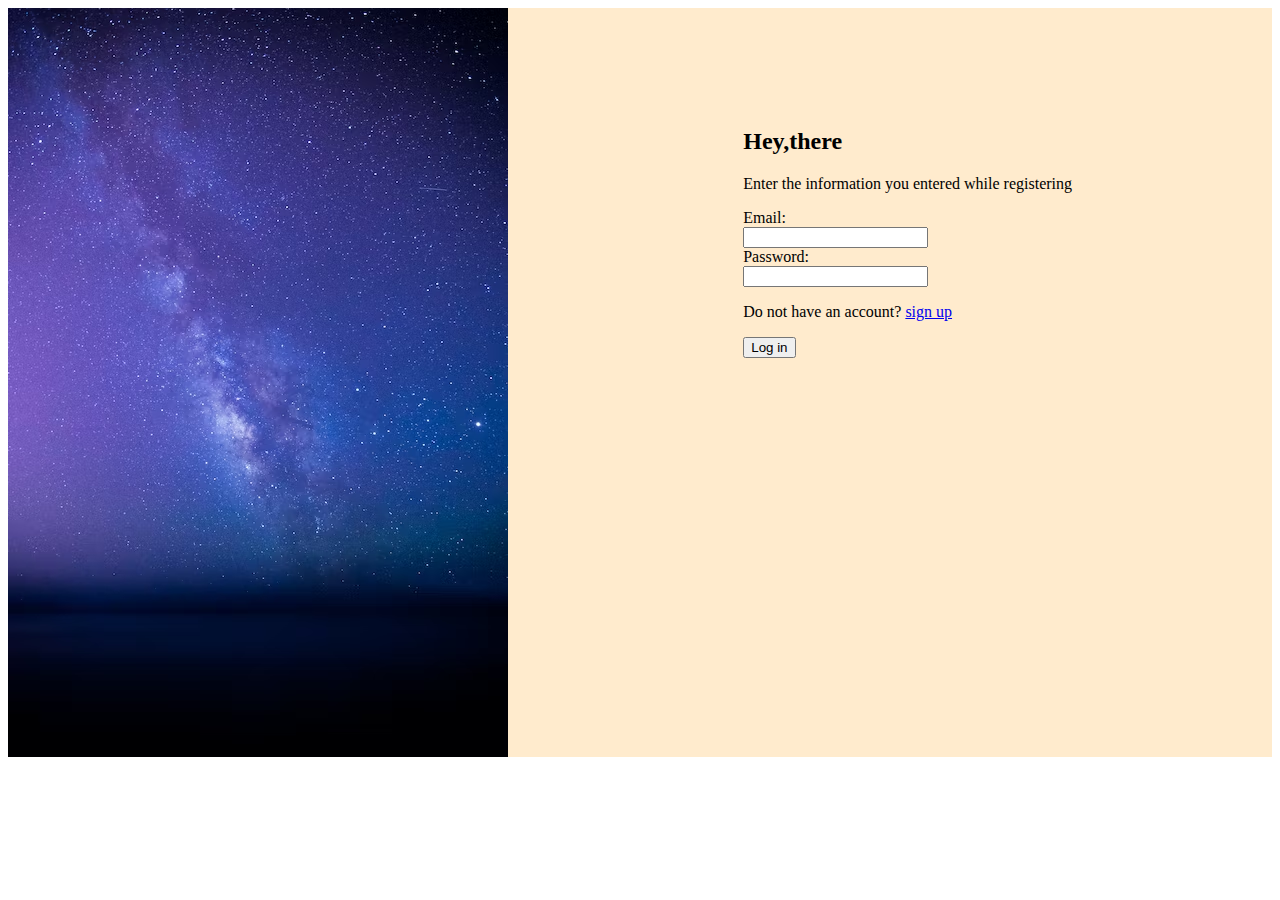
<file: index.html>
<!DOCTYPE html>
<html lang="en">
<head>
    <meta charset="UTF-8">
    <meta http-equiv="X-UA-Compatible" content="IE=edge">
    <meta name="viewport" content="width=device-width, initial-scale=1.0">
    <title>Log in</title>
    <link rel="stylesheet" href="style.css">
</head>
<body>
    <div class="body">
        <img  class="image" src="image2.jpg" alt="woman of color in tech">
    
    
        <div class="info">
        <h2>Hey,there</h2>
        
        <p>Enter the information you entered while registering</p>
        
        <form>
            <label for="Email">Email:</label><br>
            <Input type="email">
                <br>
            <label for="Password">Password:</label><br>
            <input type="password">
               
        </form>
        
        <p>Do not have an account?
            <a href="signup.html" target="_blank">sign up</a>
        </p>
        
    
        <a href="table.html" target = "_blank"><button type="button" >
            <span>Log in</span>
        </button>
        </a>
        </div>
    </div>
   

    
</body>
</html>
</file>
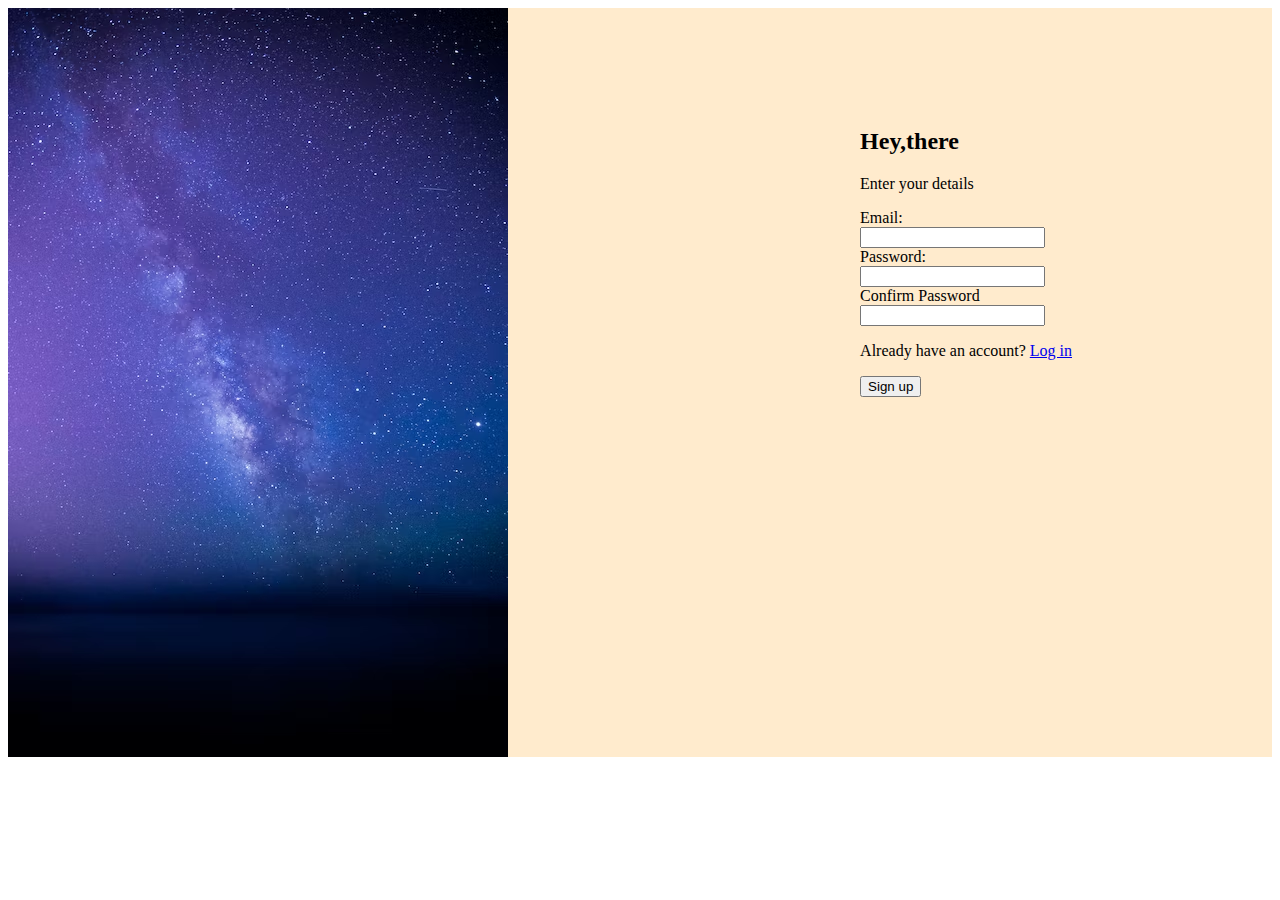
<file: signup.html>
<!DOCTYPE html>
<html lang="en">
<head>
    <meta charset="UTF-8">
    <meta http-equiv="X-UA-Compatible" content="IE=edge">
    <meta name="viewport" content="width=device-width, initial-scale=1.0">
    <title>Sign up</title>
    <link rel="stylesheet" href="style.css">
    
</head>
<body >
    <div class="body">
        <img  class="image" src="image2.jpg" alt="woman of color in tech">
    
    
    <div class="info">
    <h2>Hey,there</h2>
    
    <p>Enter your details</p>
    
    <form>
        <label for="Email">Email:</label><br>
        <Input type="email">
            <br>
        <label for="Password">Password:</label><br>
        <input type="password">
            <br>
         <label for="confirmpassword">Confirm Password</label><br> 
         <input type="password">  
    </form>
    
    <p>Already have an account?
        <a href="index.html" target="_blank">Log in</a>
    </p>
    
    <button type="button" >
        <span>Sign up</span>
    </button>
    </div>

    </div>
    
    
</body>
</html>
</file>
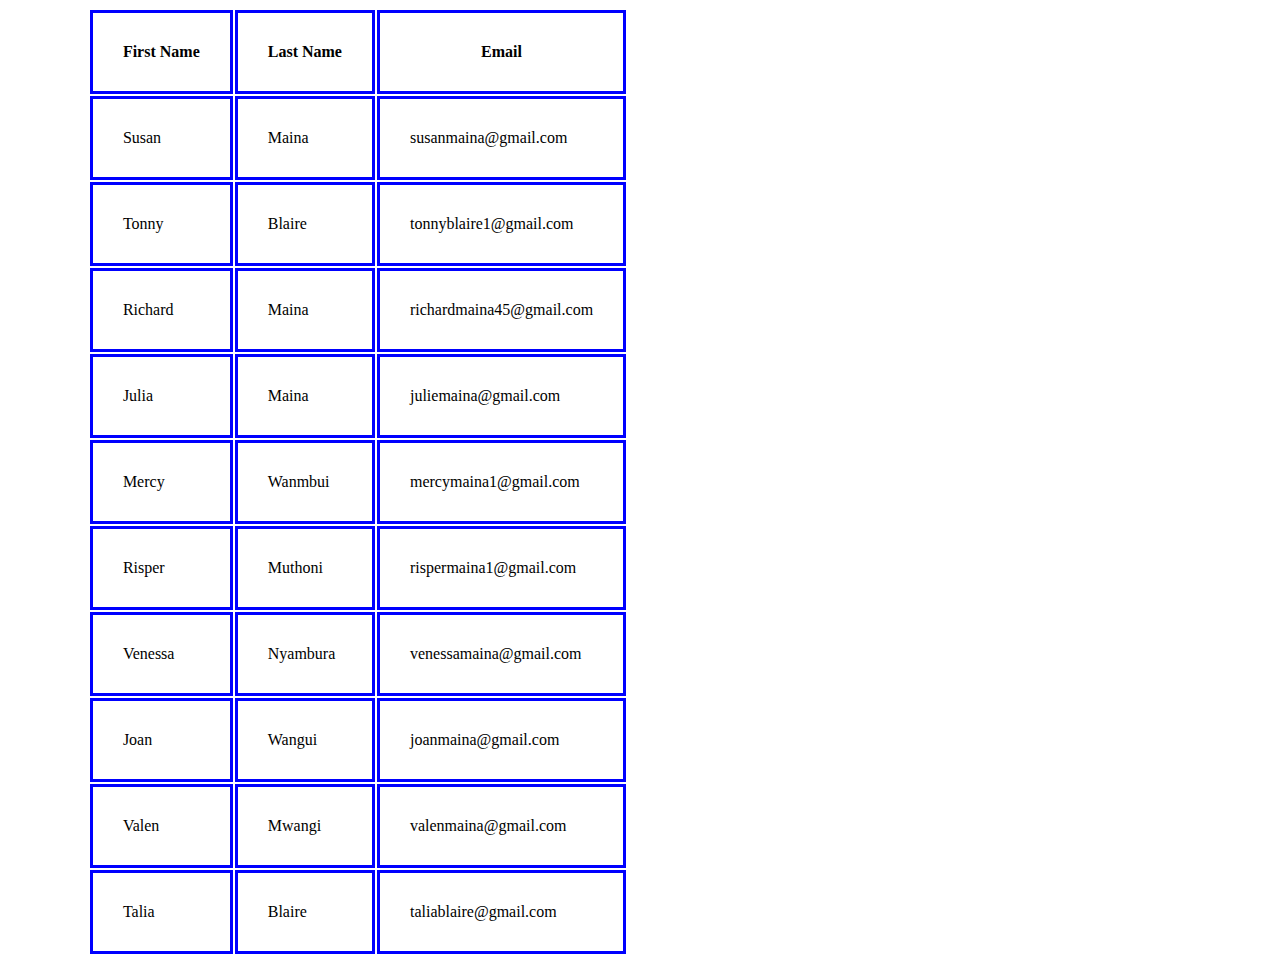
<file: tables.html>
<!DOCTYPE html>
<html lang="en">
<head>
    <meta charset="UTF-8">
    <meta http-equiv="X-UA-Compatible" content="IE=edge">
    <meta name="viewport" content="width=device-width, initial-scale=1.0">
    <title>List of Members</title>
    <link rel="stylesheet" href="style.css">
</head>
<body>
   <table>
        <tr >
        <th>First Name</th>
        <th>Last Name</th>
        <th>Email</th>
    </tr>

    <tr>
        <td>Susan</td>
        <td>Maina</td>
        <td>susanmaina@gmail.com</td>
    </tr>
    
    <tr>
        <td>Tonny</td>
        <td>Blaire</td>
        <td>tonnyblaire1@gmail.com</td>
     </tr>

     <tr>
        <td>Richard</td>
        <td>Maina</td>
        <td>richardmaina45@gmail.com</td>
     </tr>

     <tr>
        <td>Julia</td>
        <td>Maina</td>
        <td>juliemaina@gmail.com</td>
    </tr>

    <tr>
        <td>Mercy</td>
        <td>Wanmbui</td>
        <td>mercymaina1@gmail.com</td>
    </tr>

    <tr>
        <td>Risper</td>
        <td>Muthoni</td>
        <td>rispermaina1@gmail.com</td>
    </tr>

    <tr>
        <td>Venessa</td>
        <td>Nyambura</td>
        <td>venessamaina@gmail.com</td>
    </tr>

    <tr>
        <td>Joan</td>
        <td>Wangui</td>
        <td>joanmaina@gmail.com</td>
    </tr>

    <tr>
        <td>Valen</td>
        <td>Mwangi</td>
        <td>valenmaina@gmail.com</td>
    </tr>

    <tr>
        <td>Talia</td>
        <td>Blaire</td>
        <td>taliablaire@gmail.com</td>
    </tr>

    </table>
    
</body>
</html>
</file>
<file: style.css>
.body{
    background-color:blanchedalmond;
    background-size: cover;
    display: flex;
    justify-content: center;  
    justify-content: space-between; 

}

.info{
 margin: 100px 200px;   
}


table{
    width: 700px;
    display: flex;
    justify-content: center;
}
    th,
    td{
        margin: 40px;
        padding: 30px;
        border: solid;
        border-color: blue;
        border-collapse: collapse;
    }
</file>
